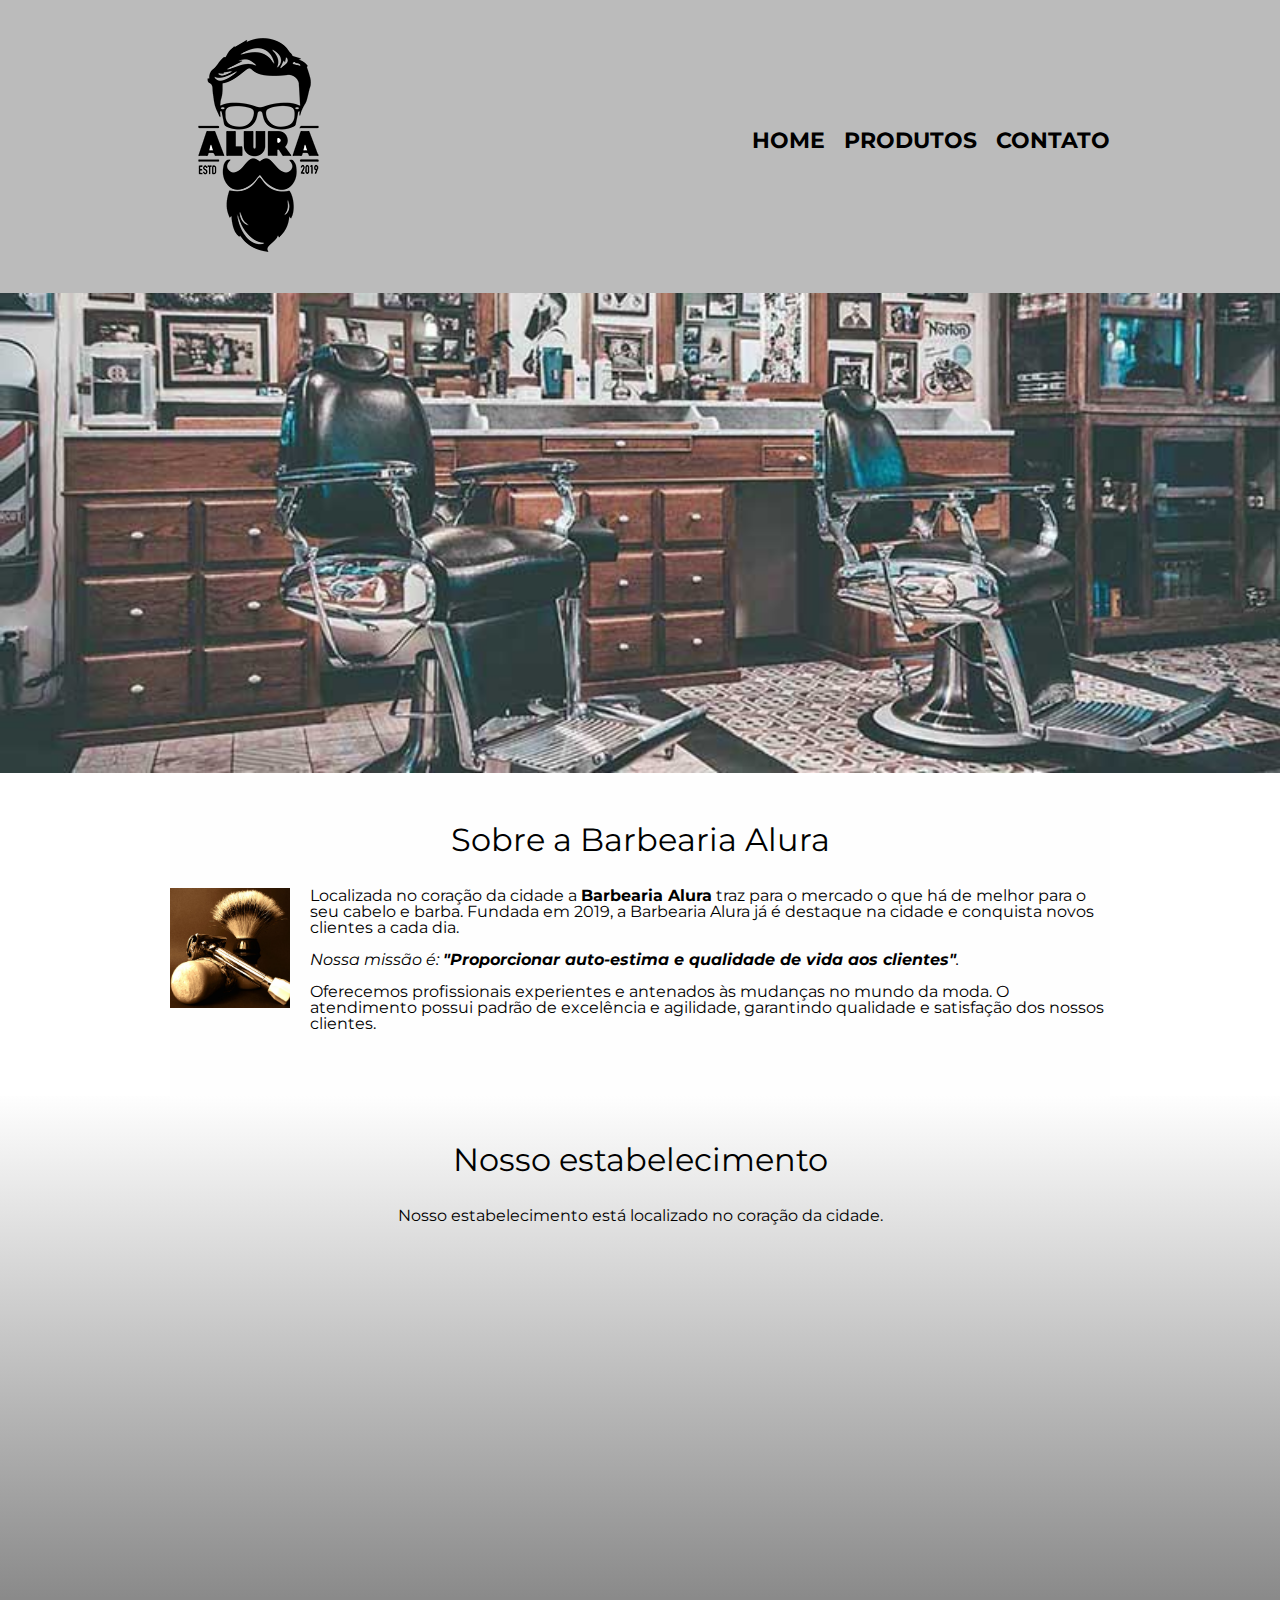
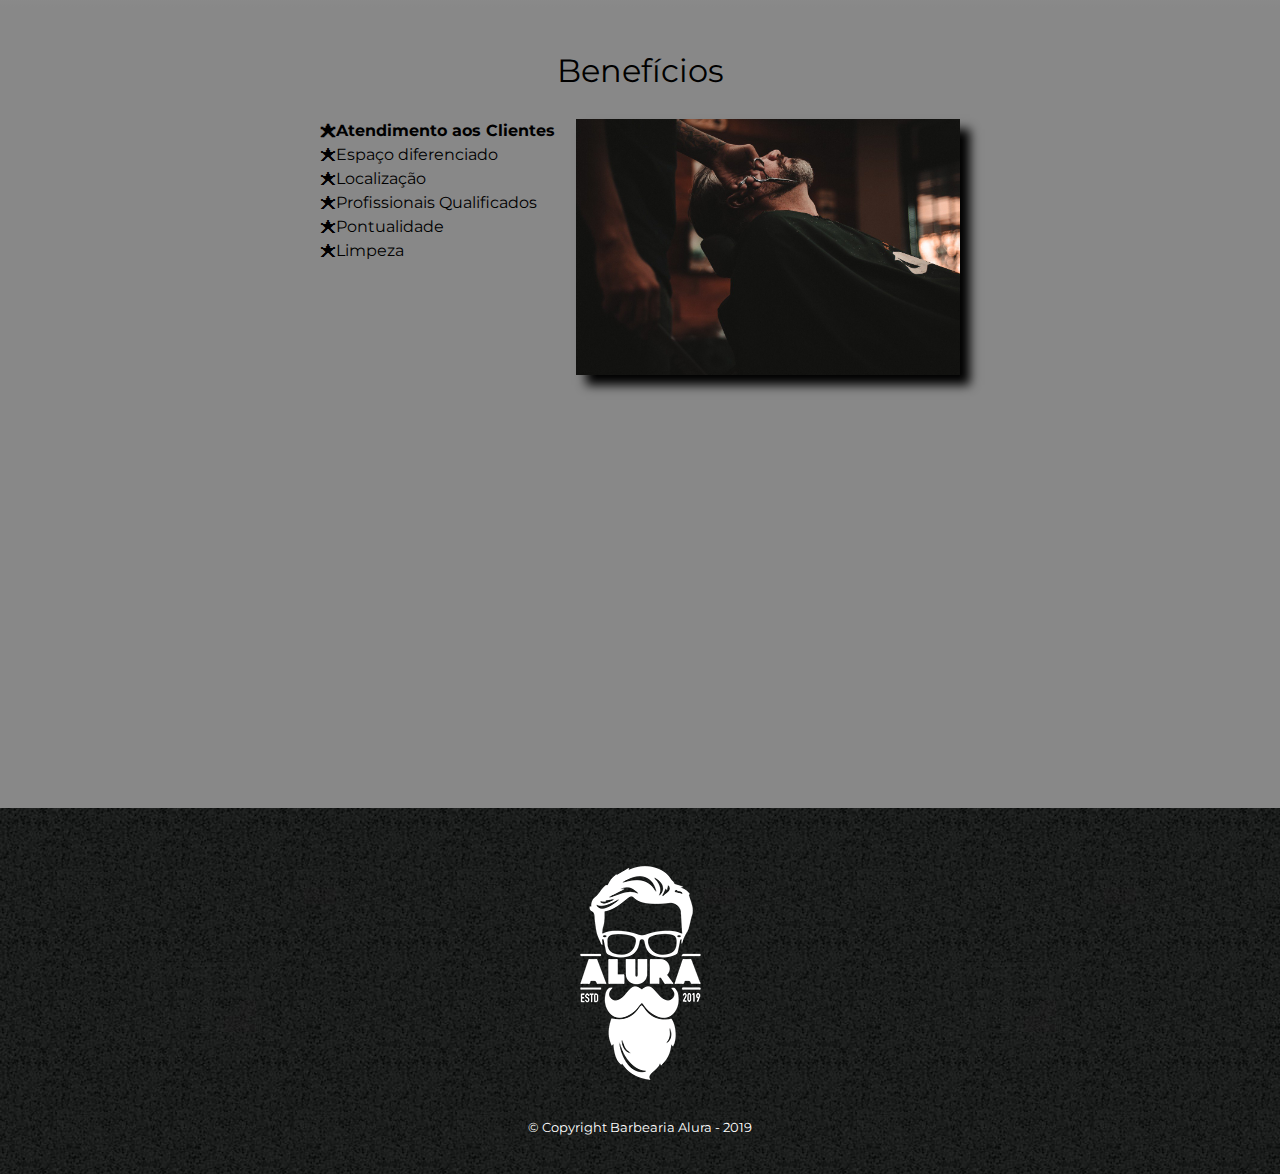
<file: index.html>
<!DOCTYPE html>
<html lang="pt-br">
	<head>
		<meta charset="UTF-8">
		<meta name="viewport" content="width=device-width">
		<title>Barbearia Alura</title>

		<link rel="stylesheet" href="/css/reset.css">
		<link rel="stylesheet" href="/css/index.css">
		<link href="https://fonts.googleapis.com/css?family=Montserrat&display=swap" rel="stylesheet">
	</head>

	<body>
		<header>
			<div class="caixa">
				<h1><img src="img/logo.png"></h1>

				<nav>
					<ul>
						<li><a href="index.html">Home</a></li>
						<li><a href="produtos.html">Produtos</a></li>
						<li><a href="contato.html">Contato</a></li>
					</ul>
				</nav>
			</div>
		</header>

		<img class="banner" src="img/banner.jpg">

		<main>
			<section class="principal">
				<h2 class="titulo-principal">Sobre a Barbearia Alura</h2>

				<img class="utensilios" src="img/utensilios.jpg" alt="Utensilios de um barbeiro.">
		 
				<p>Localizada no coração da cidade a <strong>Barbearia Alura</strong> traz para o mercado o que há de melhor para o seu cabelo e barba. Fundada em 2019, a Barbearia Alura já é destaque na cidade e conquista novos clientes a cada dia.</p>

				<p id="missao"><em>Nossa missão é: <strong>"Proporcionar auto-estima e qualidade de vida aos clientes"</strong>.</em></p>

				<p>Oferecemos profissionais experientes e antenados às mudanças no mundo da moda. O atendimento possui padrão de excelência e agilidade, garantindo qualidade e satisfação dos nossos clientes.</p>
			</section>

			<section class="mapa">
				<h3 class="titulo-principal">Nosso estabelecimento</h3>
				<p>Nosso estabelecimento está localizado no coração da cidade.</p>

				<div class="mapa-conteudo">
					<iframe src="https://www.google.com/maps/embed?pb=!1m18!1m12!1m3!1d3656.4483278365396!2d-46.63466568562861!3d-23.588249068469487!2m3!1f0!2f0!3f0!3m2!1i1024!2i768!4f13.1!3m3!1m2!1s0x94ce5a2b2ed7f3a1%3A0xab35da2f5ca62674!2sCaelum!5e0!3m2!1spt-BR!2sbr!4v1568814489656!5m2!1spt-BR!2sbr" width="100%" height="300" frameborder="0" style="border:0;" allowfullscreen=""></iframe>
				</div>
			</section>

			<section class="beneficios">
				<h3 class="titulo-principal">Benefícios</h3>

				<div class="conteudo-beneficios">
					<ul class="lista-beneficios">
						<li class="itens">Atendimento aos Clientes</li>
						<li class="itens">Espaço diferenciado</li>
						<li class="itens">Localização</li>
						<li class="itens">Profissionais Qualificados</li>
						<li class="itens">Pontualidade</li>
						<li class="itens">Limpeza</li>
					</ul><img src="img/beneficios.jpg" class="imagem-beneficios">
				</div>

				<div class="video">
					<iframe width="100%" height="315" src="https://www.youtube.com/embed/wcVVXUV0YUY" frameborder="0" allow="accelerometer; autoplay; encrypted-media; gyroscope; picture-in-picture" allowfullscreen></iframe>
				</div>
			</section>
		</main>

		<footer>
			<img src="img/logo-branco.png">
			<p class="copyright">&copy; Copyright Barbearia Alura - 2019</p>
		</footer>
	</body>
</html>
</file>
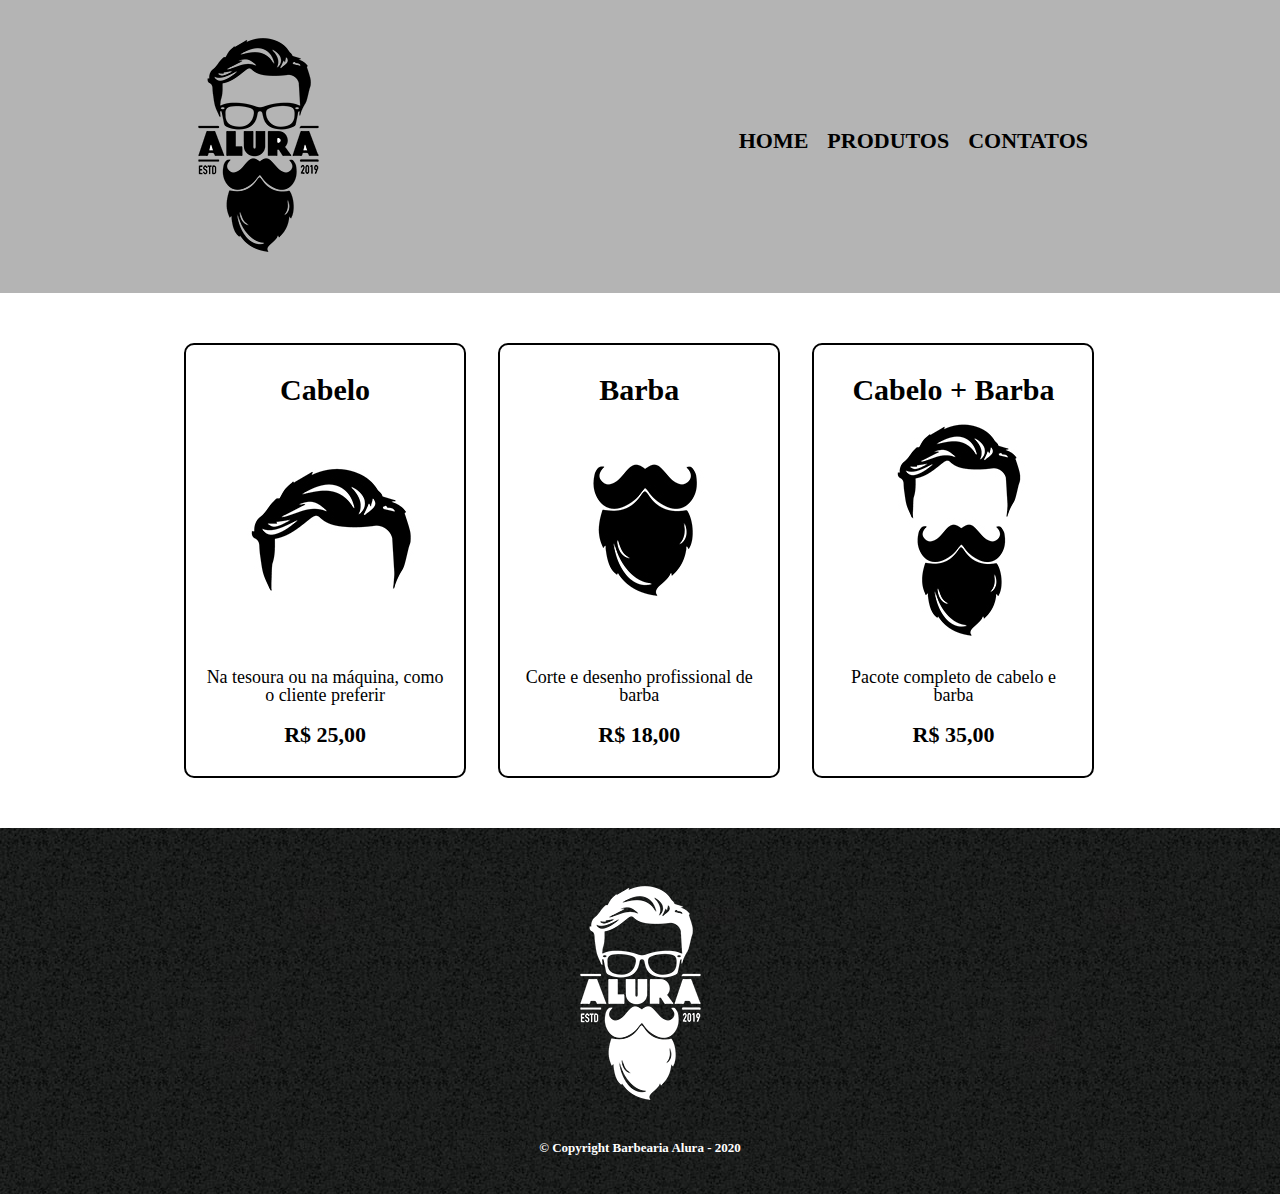
<file: produtos.html>
<!DOCTYPE html>
<html lang="pt-br">
<head>
    <meta charset="UTF-8">
    <title>Produtos - Barbearia Alura</title>
    <link rel="stylesheet" href="css/reset.css">
    <link rel="stylesheet" href="css/produto.css">
</head>
<body>
    <header>
        <div class="caixa">
            <h1><img src="img/logo.png"></h1>
            <nav>
                <ul>
                    <li><a href="index.html">Home</a></li>
                    <li><a href="produtos.html">Produtos</a></li>
                    <li><a href="contato.html">Contatos</a></li>
                </ul>
            </nav>
        </div>
    </header>

    <main>
        <ul class="produtos">
            <li>
                <h2>Cabelo</h2>
                <img src="img/cabelo.jpg">
                <p class="produto-descricao">Na tesoura ou na máquina, como o cliente preferir</p>
                <p class="produto-preco">R$ 25,00</p>
            </li>
            <li>
                <h2>Barba</h2>
                <img src="img/barba.jpg">
                <p class="produto-descricao">Corte e desenho profissional de barba</p>
                <p class="produto-preco">R$ 18,00</p>
            </li>
            <li>
                <h2>Cabelo + Barba</h2>
                <img src="img/cabelo+barba.jpg">
                <p class="produto-descricao">Pacote completo de cabelo e barba</p>
                <p class="produto-preco">R$ 35,00</p>
            </li>
        </ul>
    </main>

    <footer>
        <img src="img/logo-branco.png">
        <p class="copyright">&copy; Copyright Barbearia Alura - 2020</p>
    </footer>
</body>
</html>
</file>
<file: css/index.css>
body {
	font-family: 'Montserrat', sans-serif;
}

header {
	background: #BBBBBB;
	padding: 20px 0;
}

.caixa {
	position: relative;
	width: 940px;
	margin: 0 auto;
}

nav {
	position: absolute;
	top: 110px;
	right: 0;
}

nav li {
	display: inline;
	margin: 0 0 0 15px;
}

nav a {
	text-transform: uppercase;
	color: #000000;
	font-weight: bold;
	font-size: 22px;
	text-decoration: none;
}

nav a:hover {
	color: #C78C19;
	text-decoration: underline;
}

.produtos {
	width: 940px;
	margin: 0 auto;
	padding: 50px 0;
}

.produtos li {
	display: inline-block;
	text-align: center;
	width: 30%;
	vertical-align: top;
	margin: 0 1.5%;
	padding: 30px 20px;
	box-sizing: border-box;
	border: 2px solid #000000;
	border-radius: 10px;
}

.produtos li:hover {
	border-color: #C78C19;
}

.produtos li:active {
	border-color: #088C19;	
}

.produtos li:hover h2 {
	font-size: 34px;
}

.produtos h2 {
	font-size: 30px;
	font-weight: bold;
}

.produto-descricao {
	font-size: 18px;
}

.produto-preco {
	font-size: 22px;
	font-weight: bold;
	margin-top: 10px;
}

footer {
	text-align: center;
	background: url("/img/bg.jpg");
	padding: 40px 0;
}

.copyright {
	color: #FFFFFF;
	font-size: 13px;
	margin: 20px 0 0;
}

main {
	
}

form {
	margin: 40px 0;
}

form label, form legend {
	display:block;
	font-size: 20px;
	margin: 0 0 10px;
}

.input-padrao {
	display: block;
	margin: 0 0 20px;
	padding: 10px 25px;
	width: 50%;
}

.checkbox {
	margin: 20px 0;
}

.enviar {
	width:40%;
	padding: 15px 0;
	background: orange;
	color: white;
	font-weight: bold;
	font-size: 18px;
	border: none;
	border-radius: 5px;
	transition: 1s all;
	cursor: pointer;
}

.enviar:hover {
	background: darkorange;
	transform: scale(1.2);
}

table {
	margin: 20px 0 40px;
}

thead {
	background: #555555;
	color: white;
	font-weight: bold;
}

td, th {
	border: 1px solid #000000;
	padding: 8px 15px;
}


/* css da página inicial */
.banner {
	width:100%;
}

.titulo-principal {
	text-align: center;
	font-size: 2em;
	margin: 0 0 1em;
	clear: left;
}

.principal {
	padding: 3em 0;
	background: #FEFEFE;
	width: 940px;
	margin: 0 auto;
}

.principal p {
	margin: 0 0 1em;
}

.principal strong {
	font-weight: bold;
}

.principal em {
	font-style: italic;
}

.utensilios {
	width: 120px;
	float: left;
	margin: 0 20px 20px 0;
}

.mapa {
	padding: 3em 0;
	background: linear-gradient(#FEFEFE, #888888);
}

.mapa-conteudo {
	width: 940px;
	margin: 0 auto;
}

.mapa p {
	margin: 0 0 2em;
	text-align: center;
}

.beneficios {
	padding: 3em 0;
	background: #888888;
}

.conteudo-beneficios {
	width: 640px;
	margin: 0 auto;
}

.lista-beneficios {
	width: 40%;
	display: inline-block;
	vertical-align: top;
}

.itens {
	line-height: 1.5;
}

.itens:first-child {
	font-weight: bold;
}

.itens:before {
	content: "🟊";
}

.imagem-beneficios {
	width: 60%;
	opacity: 1;
	transition: 400ms;
	box-shadow: 10px 10px 10px 0 #000000;
}

.imagem-beneficios:hover {
	opacity: 0.3;
}

.video {
	width: 560px;
	margin: 2em auto;
}

@media screen and (max-width: 480px) {
	.caixa, .principal, .conteudo-beneficios, .mapa-conteudo, .video {
		width: auto;
	}

	h1 {
		text-align: center;
	}

	nav {
		position: static;
	}

	.lista-beneficios, .imagem-beneficios {
		width: 100%;
	}
}
</file>
<file: css/produto.css>
header {
    background: rgb(180, 180, 180);
    padding: 20px 0;
}

.caixa {
     position: relative;
     width: 940px;
     margin: 0 auto;
}

nav {
    position: absolute;
    top: 110px;
    right: 22px;
}

nav li {
    display: inline;
    margin: 0 0 0 15px;
}

nav a {
    text-transform: uppercase;
    color: black;
    font-weight: bold;
    font-size: 22px;
    text-decoration: none;
    
}

nav a:hover{
    transition-duration: 2ms;
    color: rgb(201, 223, 10);
    text-decoration: underline;
}

.produtos{
    width: 940px;
    margin: 0 auto;
    padding: 50px 0;
}

.produtos li{
    display: inline-block;
    text-align: center;
    width: 30%;
    vertical-align: top;
    margin: 0 1.5%;
    padding: 30px 20px;
    box-sizing: border-box;
    border-radius: 10px;
    border: 2px solid black;
}

.produtos li:hover{
    transition-duration: 2ms;
    border-color: rgb(201, 223, 10);
}

.produtos li:active{
    transition-duration: 2ms;
    border-color: rgb(65, 236, 79);
}

.produtos li:hover h2{
    font-size: 34px;
}

.produtos h2{
    font-size: 30px;
    font-weight: bold;
}

.produto-descricao{
    font-size: 18px;
    margin-top: 10px;
    margin-bottom: 20px;

}

.produto-preco {
    font-size: 22px;
    font-weight: bold;
}

footer {
    text-align: center;
    background-image: url('/img/bg.jpg');
    padding: 40px 0;
}

.copyright {
    font-weight: bold;
    color: white;
    font-size: 13px;
    margin: 20px 0 0 ;
}
</file>
